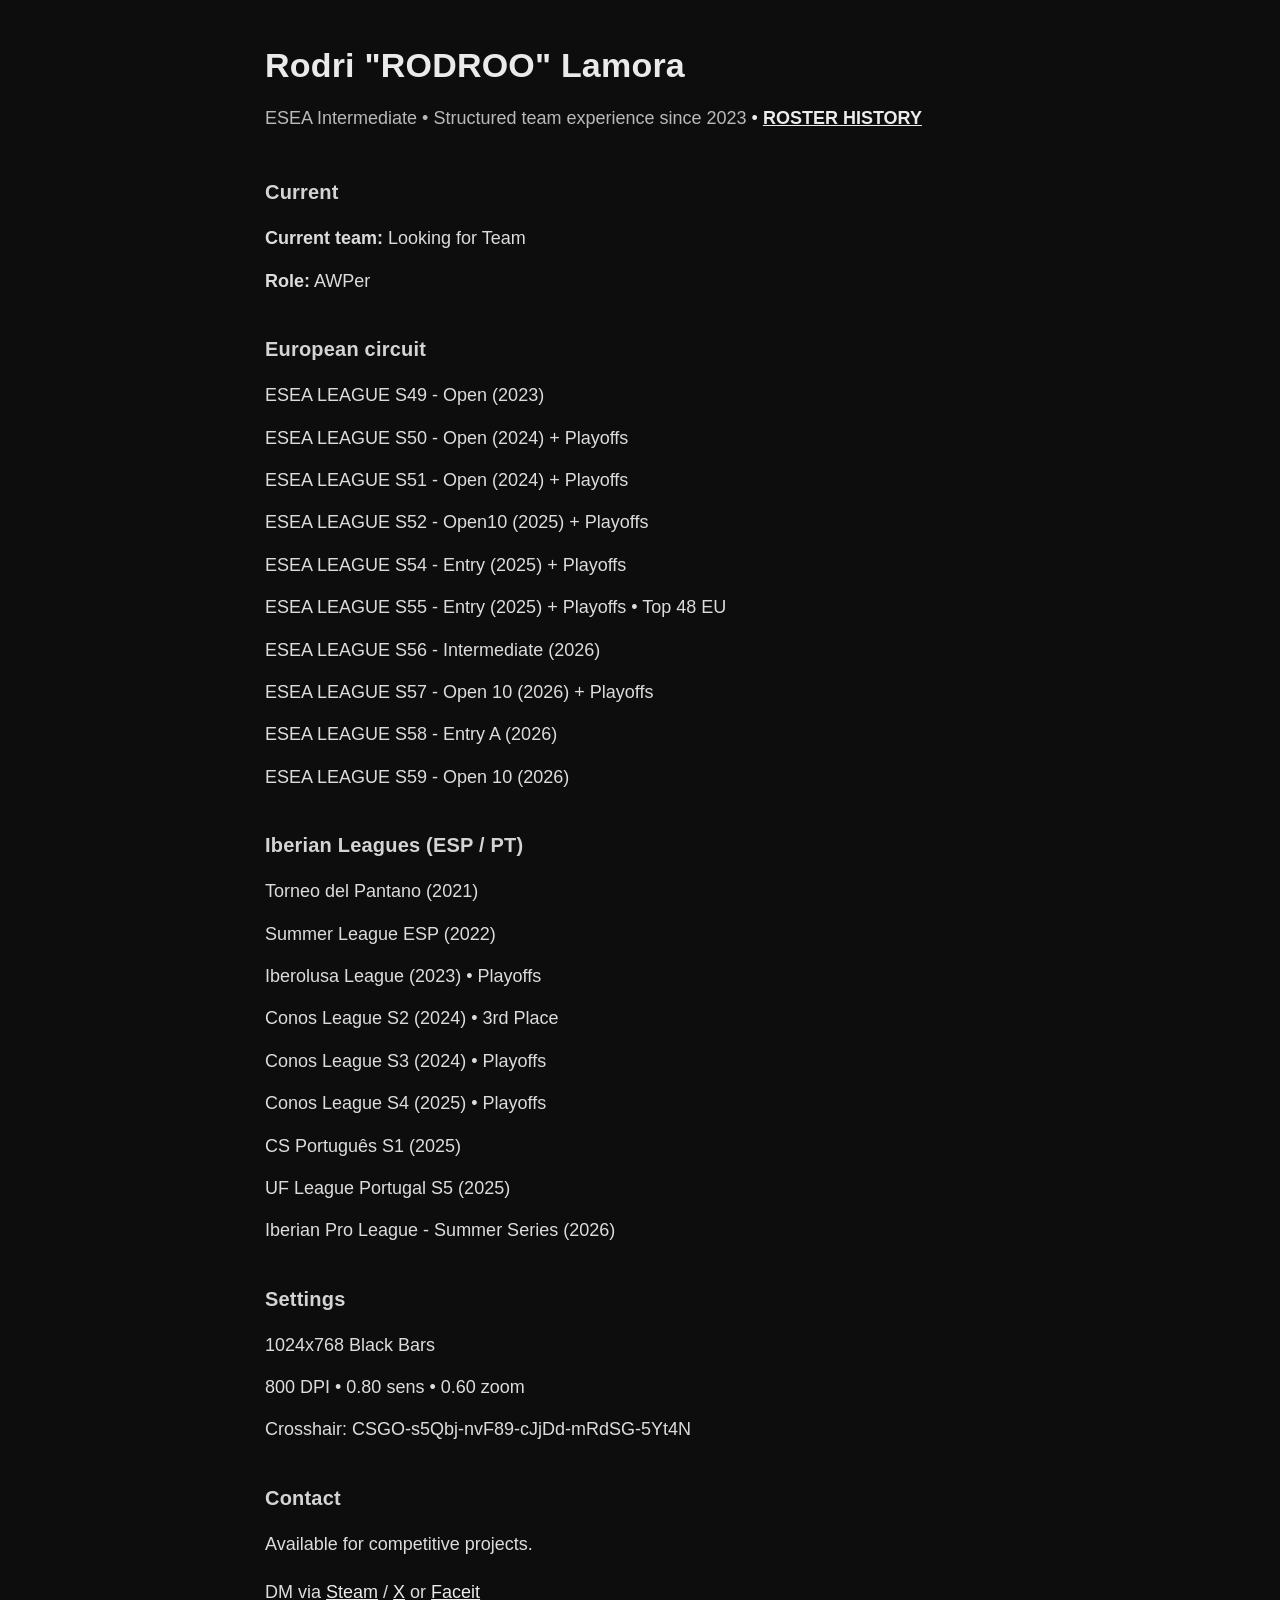
<file: index.html>
<!doctype html>
<html lang="en">
<head>
  <meta charset="utf-8">
  <meta name="viewport" content="width=device-width, initial-scale=1">
  <title>RODROOcs</title>
  <link rel="stylesheet" href="style.css">
</head>

<body>
  <main class="wrap">
    <h1>Rodri "RODROO" Lamora</h1>

    <p class="muted">
      ESEA Intermediate • Structured team experience since 2023
      <a href="./teams/"> • <b><u>ROSTER HISTORY</u></b></a>
    </p>

    <h2>Current</h2>
    <div class="block">
      <div><b>Current team:</b> Looking for Team</div>
      <div><b>Role:</b> AWPer</div>
    </div>

    <h2>European circuit</h2>
    <div class="block">
      <div>ESEA LEAGUE S49 - Open (2023)</div>
      <div>ESEA LEAGUE S50 - Open (2024) + Playoffs</div>
      <div>ESEA LEAGUE S51 - Open (2024) + Playoffs</div>
      <div>ESEA LEAGUE S52 - Open10 (2025) + Playoffs</div>
      <div>ESEA LEAGUE S54 - Entry (2025) + Playoffs</div>
      <div>ESEA LEAGUE S55 - Entry (2025) + Playoffs • Top 48 EU</div>
      <div>ESEA LEAGUE S56 - Intermediate (2026)</div>
      <div>ESEA LEAGUE S57 - Open 10 (2026) + Playoffs</div>
      <div>ESEA LEAGUE S58 - Entry A (2026)</div>
      <div>ESEA LEAGUE S59 - Open 10 (2026)</div>
    </div>

    <h2>Iberian Leagues (ESP / PT)</h2>
    <div class="block">
      <div>Torneo del Pantano (2021)</div>
      <div>Summer League ESP (2022)</div>
      <div>Iberolusa League (2023) • Playoffs</div>
      <div>Conos League S2 (2024) • 3rd Place</div>
      <div>Conos League S3 (2024) • Playoffs</div>
      <div>Conos League S4 (2025) • Playoffs</div>
      <div>CS Português S1 (2025)</div>
      <div>UF League Portugal S5 (2025)</div>
      <div>Iberian Pro League - Summer Series (2026)</div>
    </div>

    <h2>Settings</h2>
    <div class="block">
      <div>1024x768 Black Bars</div>
      <div>800 DPI • 0.80 sens • 0.60 zoom</div>
      <div>Crosshair: CSGO-s5Qbj-nvF89-cJjDd-mRdSG-5Yt4N</div>
    </div>
    
    <h2>Contact</h2>
    <div class="block">
      <div>Available for competitive projects.</div>
      <div>
        DM via <a href="https://steamcommunity.com/id/rodroocs/"><u>Steam</u></a>
        / <a href="https://x.com/RODROOcs"><u>X</u></a> or <a href="https://www.faceit.com/es/players/R0DR00"><u>Faceit</u></a>
      </div>
    </div>
  </main>
</body>
</html>
</file>
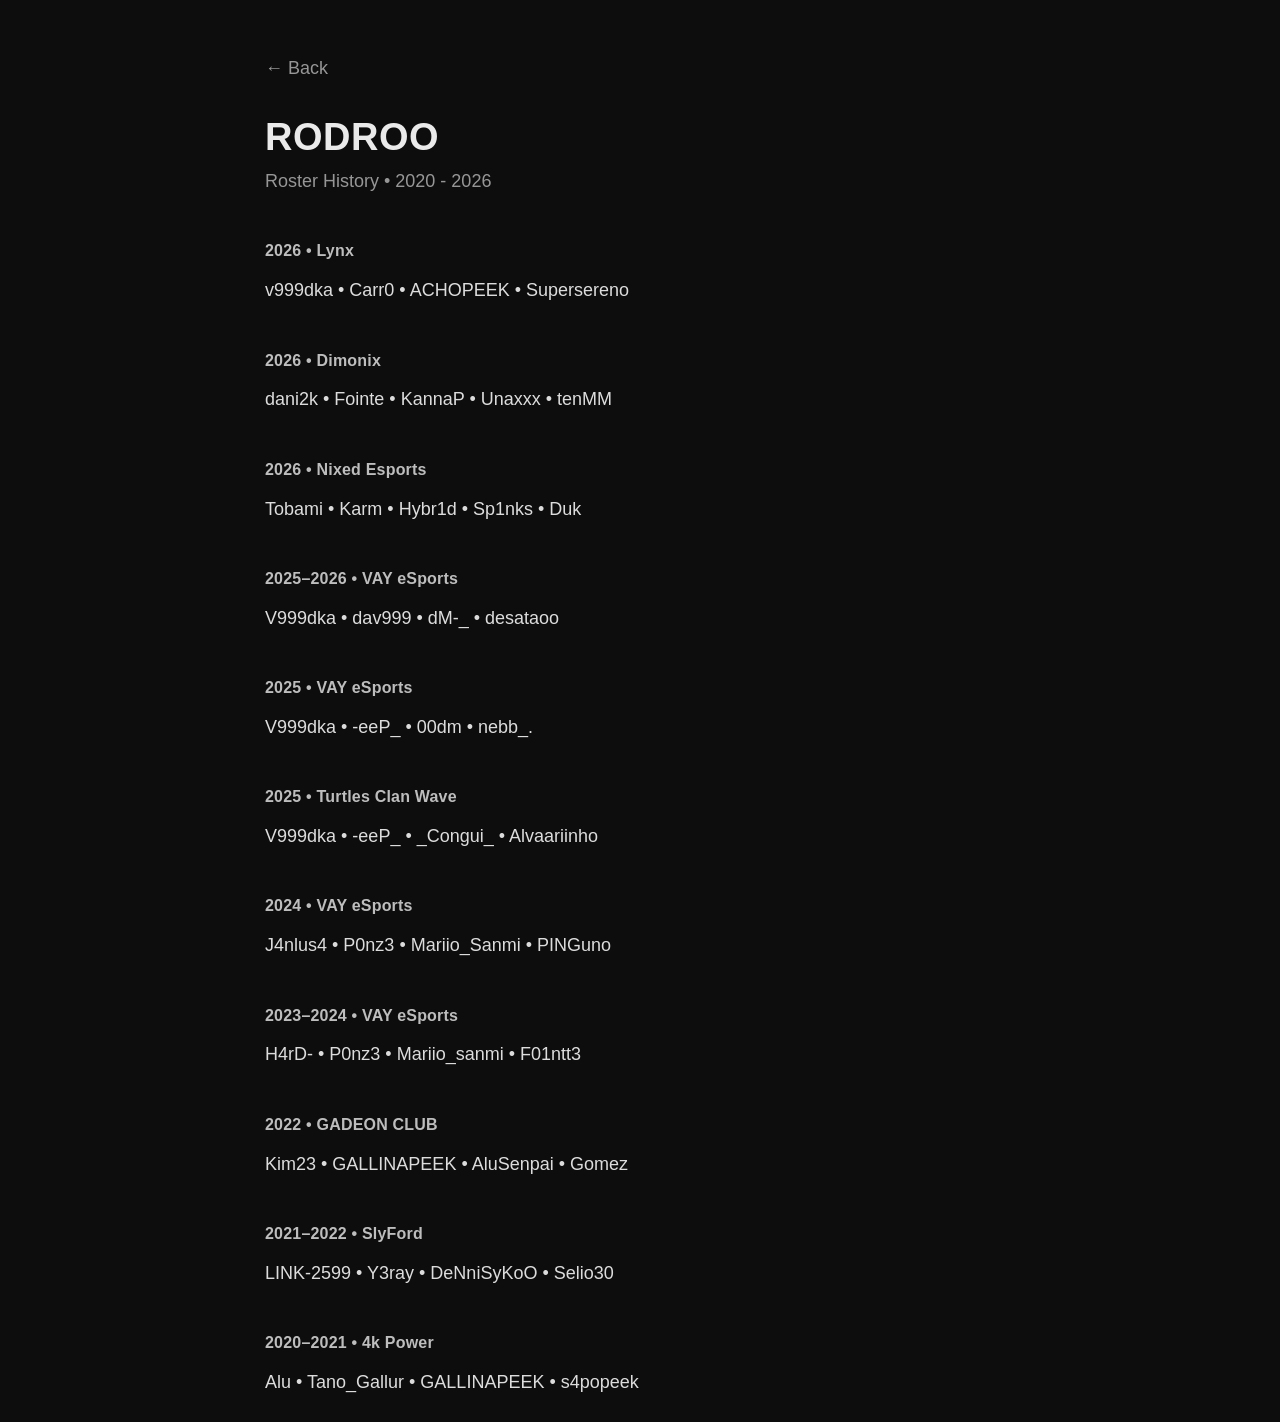
<file: teams/index.html>
<!doctype html>
<html lang="en">
<head>
  <meta charset="utf-8">
  <meta name="viewport" content="width=device-width, initial-scale=1">
  <title>Roster History</title>
  <link rel="stylesheet" href="../style.css">
</head>

<body>
  <main class="wrap teams">
    <a class="muted" href="../">← Back</a>

    <h1>RODROO</h1>
    <div class="muted">Roster History • 2020 - 2026</div>

    <h2>2026 • Lynx</h2>
    <div class="block">
      v999dka • Carr0 • ACHOPEEK • Supersereno
    </div>

    <h2>2026 • Dimonix</h2>
    <div class="block">
      dani2k • Fointe • KannaP • Unaxxx • tenMM
    </div>

    <h2>2026 • Nixed Esports</h2>
    <div class="block">
      Tobami • Karm • Hybr1d • Sp1nks • Duk
    </div>

    <h2>2025–2026 • VAY eSports</h2>
    <div class="block">
      V999dka • dav999 • dM-_ • desataoo
    </div>

    <h2>2025 • VAY eSports</h2>
    <div class="block">
      V999dka • -eeP_ • 00dm • nebb_.
    </div>

    <h2>2025 • Turtles Clan Wave</h2>
    <div class="block">
      V999dka • -eeP_ • _Congui_ • Alvaariinho
    </div>

    <h2>2024 • VAY eSports</h2>
    <div class="block">
      J4nlus4 • P0nz3 • Mariio_Sanmi • PINGuno
    </div>

    <h2>2023–2024 • VAY eSports</h2>
    <div class="block">
      H4rD- • P0nz3 • Mariio_sanmi • F01ntt3
    </div>

    <h2>2022 • GADEON CLUB</h2>
    <div class="block">
      Kim23 • GALLINAPEEK • AluSenpai • Gomez
    </div>

    <h2>2021–2022 • SlyFord</h2>
    <div class="block">
      LINK-2599 • Y3ray • DeNniSyKoO • Selio30
    </div>

    <h2>2020–2021 • 4k Power</h2>
    <div class="block">
      Alu • Tano_Gallur • GALLINAPEEK • s4popeek
    </div>
  </main>
</body>
</html>
</file>
<file: style.css>
:root {
    --bg: #0d0d0d;
    --fg: #eaeaea;
    --muted: rgba(234, 234, 234, .78);
    --max: 750px;
}

* {
    box-sizing: border-box;
}

html {
    min-height: 100%;
    background: var(--bg);
}

body {
    min-height: 100vh;
    width: 100%;
    max-width: none;
    margin: 0;

    background: var(--bg);
    color: var(--fg);

    font-family: -apple-system, BlinkMacSystemFont, Segoe UI, Roboto, Arial, sans-serif;

    padding:
        max(18px, env(safe-area-inset-top))
        max(16px, env(safe-area-inset-right))
        max(24px, env(safe-area-inset-bottom))
        max(16px, env(safe-area-inset-left));

    font-size: 18px;
    line-height: 1.8;

    -webkit-text-size-adjust: 100%;
    text-rendering: optimizeLegibility;
}

/* CONTENIDO PRINCIPAL */

.wrap {
    max-width: var(--max);
    margin: 0 auto;
    padding-top: 28px;
}

h1 {
    font-size: clamp(24px, 6.2vw, 34px);
    line-height: 1.12;
    margin: 0 0 12px;
    letter-spacing: .2px;
}

h2 {
    margin: 34px 0 8px;
    font-size: 20px;
    opacity: .9;
    font-weight: 700;
    letter-spacing: .2px;
}

.muted {
    color: var(--muted);
    margin: 0 0 14px;
}

a {
    color: #fff;
    text-decoration: none;
    opacity: .92;
    display: inline-block;
    padding: 6px 0;
}

a:hover {
    opacity: 1;
}

a:focus-visible {
    outline: 2px solid rgba(255,255,255,.35);
    outline-offset: 3px;
    border-radius: 6px;
}

.block {
    margin-top: 12px;
    color: rgba(234,234,234,.94);
    overflow-wrap: anywhere;
}

.block > div {
    margin: 10px 0;
}

/* ROSTER HISTORY */

.teams {
    max-width: var(--max);
    margin: 0 auto;
    background: transparent;
}

.teams h1 {
    font-size: clamp(28px, 6.2vw, 38px);
    margin: 12px 0 6px;
    letter-spacing: .5px;
}

.teams h2 {
    margin-top: 40px;
    font-size: 16px;
    opacity: .8;
}

.teams .muted {
    opacity: .8;
}

.teams .block {
    margin-top: 8px;
}

/* RESPONSIVE */

@media (max-width: 420px) {
    .wrap {
        padding-top: 22px;
    }

    h2 {
        margin-top: 30px;
    }

    .block > div {
        margin: 12px 0;
    }

    .teams h2 {
        margin-top: 36px;
    }
}
</file>
